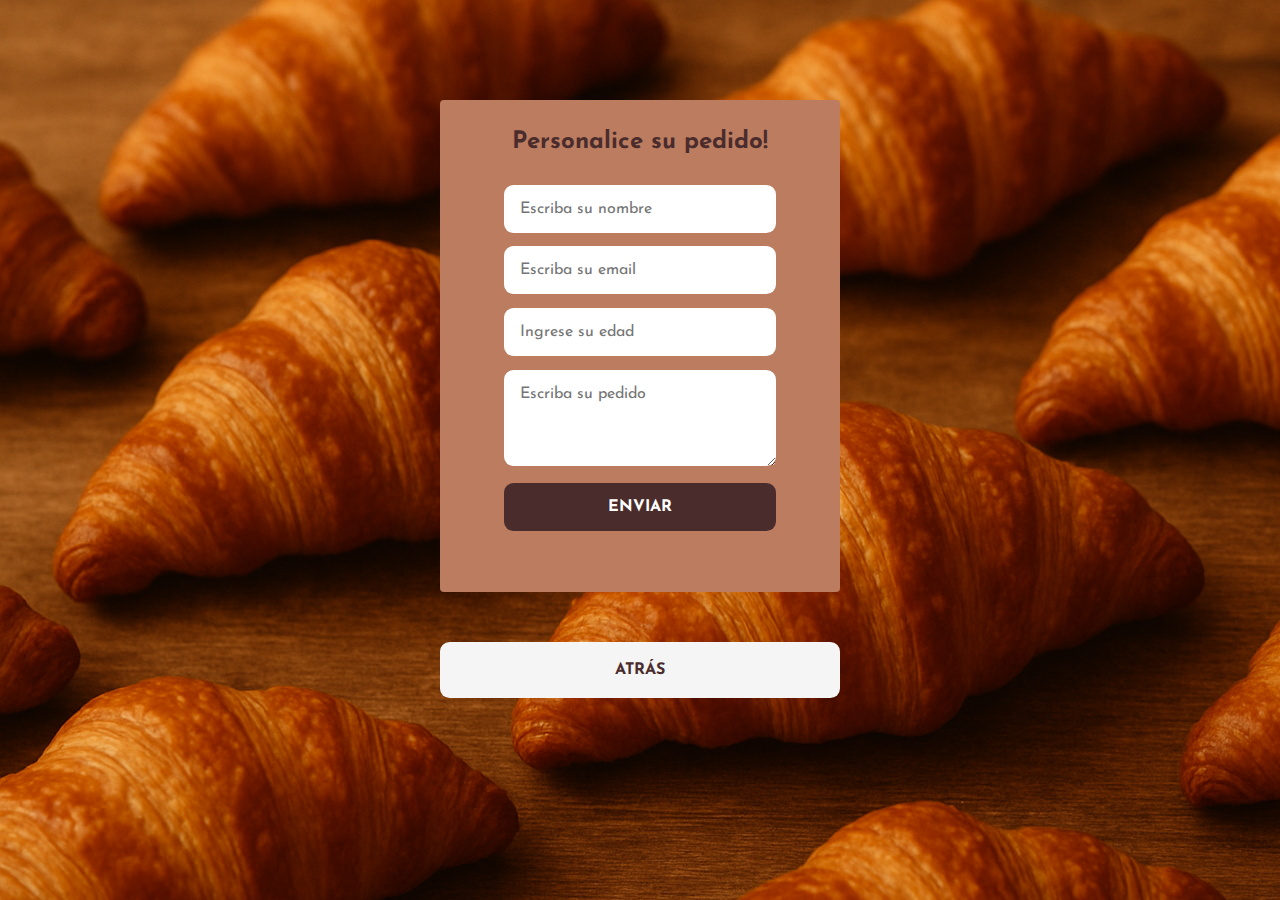
<file: HAZTUPEDIDO.html>
<!DOCTYPE html>
<html lang="en">
<head>
    <meta charset="UTF-8">
    <meta name="viewport" content="width=device-width, initial-scale=1.0">
    <title>Personalice su Pedido</title>
    <link rel="stylesheet" href="css/formulario.css">
</head>

<body>
    <main>
        <section class="tomarpedido">
            <h2>Personalice su pedido!</h2>
            <form class="pedido" novalidate> 
                <input type="text" name="nombre" id="nombre" placeholder="Escriba su nombre"> 
                <input type="email" name="email" id="email" placeholder="Escriba su email">
                <input type="number" name="edad" id="edad" placeholder="Ingrese su edad" required min="1" max="200"> 
                <textarea name="pedido" id="pedido" rows="4" cols="50" placeholder="Escriba su pedido"></textarea>
                <button type="submit" id="submit"><strong>ENVIAR</strong></button> 
            </form>
            
            <div id="mensaje" class="mensaje">

            </div>
        </section>
    </main>
    <a href="index.html" class="botonvolver"><strong>ATRÁS</strong></a>
    <script src="js/formulario2.js"></script>
</body>
</html>
</file>
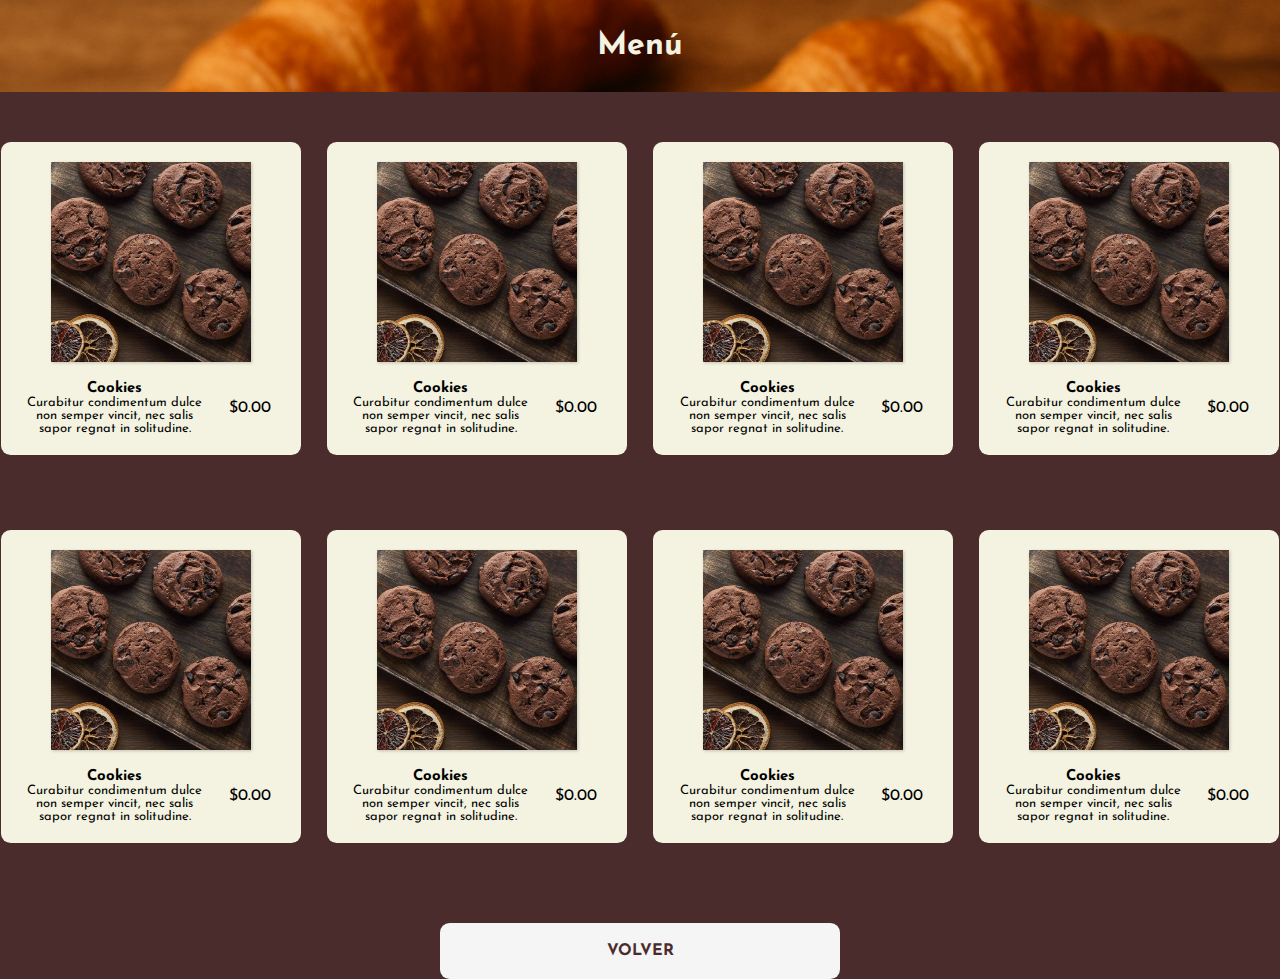
<file: menu.html>
<!DOCTYPE html>
<html lang="en">
<head>
    <meta charset="UTF-8">
    <meta name="viewport" content="width=, initial-scale=1.0">
    <title>Document</title>
    <link rel="stylesheet" href="css/menu.css">
</head>
<body>
    <header>
        <h1>Menú</h1>
    </header>
    <main>
        <section class="productos">
            <div class="listaproductos">
                <div class="card">
                    <div class="cardimg">
                        <img src="../media/cookies.jpg" alt="producto1">
                    </div>
                    <div class="infoproducto">
                        <div class="txtproducto">
                            <h3>Cookies</h3>
                            <p>Curabitur condimentum dulce non semper vincit, nec salis sapor regnat in solitudine.</p>
                        </div>
                        <div class="precio">$0.00</div>
                    </div>
                </div>
                <div class="card">
                    <div class="cardimg">
                        <img src="../media/cookies.jpg" alt="producto2">
                    </div>
                    <div class="infoproducto">
                        <div class="txtproducto">
                            <h3>Cookies</h3>
                            <p>Curabitur condimentum dulce non semper vincit, nec salis sapor regnat in solitudine.</p>
                        </div>
                        <div class="precio">$0.00</div>
                    </div>
                </div>
                <div class="card">
                    <div class="cardimg">
                        <img src="../media/cookies.jpg" alt="producto3">
                    </div>
                    <div class="infoproducto">
                        <div class="txtproducto">
                            <h3>Cookies</h3>
                            <p>Curabitur condimentum dulce non semper vincit, nec salis sapor regnat in solitudine.</p>
                        </div>
                        <div class="precio">$0.00</div>
                    </div>
                </div>
                <div class="card">
                    <div class="cardimg">
                        <img src="../media/cookies.jpg" alt="producto4">
                    </div>
                    <div class="infoproducto">
                        <div class="txtproducto">
                            <h3>Cookies</h3>
                            <p>Curabitur condimentum dulce non semper vincit, nec salis sapor regnat in solitudine.</p>
                        </div>
                        <div class="precio">$0.00</div>
                    </div>
                </div>
                <div class="card">
                    <div class="cardimg">
                        <img src="../media/cookies.jpg" alt="producto5">
                    </div>
                    <div class="infoproducto">
                        <div class="txtproducto">
                            <h3>Cookies</h3>
                            <p>Curabitur condimentum dulce non semper vincit, nec salis sapor regnat in solitudine.</p>
                        </div>
                        <div class="precio">$0.00</div>
                    </div>
                </div>
                <div class="card">
                    <div class="cardimg">
                        <img src="../media/cookies.jpg" alt="producto6">
                    </div>
                    <div class="infoproducto">
                        <div class="txtproducto">
                            <h3>Cookies</h3>
                            <p>Curabitur condimentum dulce non semper vincit, nec salis sapor regnat in solitudine.</p>
                        </div>
                        <div class="precio">$0.00</div>
                    </div>
                </div>
                <div class="card">
                    <div class="cardimg">
                        <img src="../media/cookies.jpg" alt="producto7">
                    </div>
                    <div class="infoproducto">
                        <div class="txtproducto">
                            <h3>Cookies</h3>
                            <p>Curabitur condimentum dulce non semper vincit, nec salis sapor regnat in solitudine.</p>
                        </div>
                        <div class="precio">$0.00</div>
                    </div>
                </div>
                <div class="card">
                    <div class="cardimg">
                        <img src="../media/cookies.jpg" alt="producto8">
                    </div>
                    <div class="infoproducto">
                        <div class="txtproducto">
                            <h3>Cookies</h3>
                            <p>Curabitur condimentum dulce non semper vincit, nec salis sapor regnat in solitudine.</p>
                        </div>
                        <div class="precio">$0.00</div>
                    </div>
                </div>
            </div>
        </section>
    </main>
    <a href="index.html" class="botonvolver"><strong>VOLVER</strong></a>
</body>
</html>
</file>
<file: css/formulario.css>
@import url('https://fonts.googleapis.com/css2?family=Josefin+Sans:ital,wght@0,100..700;1,100..700&family=Yeseva+One&display=swap');
/*
font-family: "Yeseva One", serif;
font-family: "Josefin Sans", sans-serif;
*/
*{
    margin: 0;
    padding: 0;
    box-sizing: border-box;
}

body{
    font-family: "Josefin Sans", sans-serif;
    background-image: url('../media/croissants.png');
}

.tomarpedido{
    width: 400px;
    background-color: #BC7C60;
    padding: 30px;
    margin: auto;
    margin-top: 100px;
    border-radius: 4px;
    color: #4A2C2C;
    text-align: center;
    display: grid;
    justify-items: center;
    gap: 1.5em;
}

.tomarpedido h2 {
    color: #4A2C2C;
}

.tomarpedido input,
.tomarpedido textarea,
.tomarpedido button {
    margin: 2%;
    width: 80%;
    max-width: 500px;
    outline: none;
    border: none;
    padding: 1em;
    font: inherit;
    border-radius: .6em;
}

.tomarpedido button {
    background-color: #4A2C2C;
    color: white;
    transition: .1s ease;
}

.tomarpedido button:hover {
    font-size: 120%;
    background-color: #9A4D00;
}

.botonvolver {
    width: 400px;
    padding: 20px;
    margin: auto;
    margin-top: 50px;
    text-align: center;
    display: block;
    justify-items: center;
    text-decoration: none;
    background-color: whitesmoke;
    color: #4A2C2C;
    border-radius: .6em;
    transition: .1s ease;
}

.botonvolver:hover {
    font-size: 120%;
    background-color: #4A2C2C;
    color: whitesmoke;
}
</file>
<file: css/menu.css>
@import url('https://fonts.googleapis.com/css2?family=Josefin+Sans:ital,wght@0,100..700;1,100..700&family=Yeseva+One&display=swap');
/*
font-family: "Yeseva One", serif;
font-family: "Josefin Sans", sans-serif;
*/
*{
    margin: 0;
    padding: 0;
    box-sizing: border-box;
}
header{
    display: flex;
    align-items: center;
    padding: 30px;
    justify-content: center;
    background-image: url('../media/croissants.png');
    color: #f4f3e1;
}

body{
    font-family: "Josefin Sans", sans-serif;
    margin: 0 auto;
    background-color: #4A2C2C;
}

img{
    max-width: 100%;
}

main{
    display: flex;
    gap: 30px;
    margin-bottom: 80px;
}

.productos h2{
    text-align: center;
    margin-bottom: 30px;
}

.listaproductos {
    display: flex;
    flex-wrap: wrap;
    grid-template-columns: repeat(4, 1fr);
    gap: 25px;
}

.card{
    cursor: pointer;
    width: 300px;
    padding: 20px;
    margin: auto;
    margin-top: 50px;
    text-align: center;
    display: block;
    justify-items: center;
    text-decoration: none;
    background-color: #f4f3e1;
    border-radius: .6em;
}



.cardimg{
    background: transparent;
    margin-bottom: 15px;
}

.cardimg img{
    height: 200px;
    width: 200px;
    object-fit: cover;
    box-shadow: 1px 1px 3px rgba(0, 0, 0, 0.2);
}

.infoproducto{
    display: flex;
    justify-content: space-between;
}

.infoproducto h3{
    font-size: 15px;
}

.infoproducto p{
    font-size: 13px;
}

.txtproducto:hover{
    color: #4A2C2C;
}

.precio{
    display: flex;
    margin: 10px;
    margin-left: 20px;
    display: flex;
    align-items: center;
    justify-content: center;
}

.precio:hover{
    color: #FF9205;
    font-size: 130%;
}

.botonvolver {
    width: 400px;
    padding: 20px;
    margin: auto;
    margin-top: 50px;
    text-align: center;
    display: block;
    justify-items: center;
    text-decoration: none;
    background-color: whitesmoke;
    color: #4A2C2C;
    border-radius: .6em;
    transition: .1s ease;
}

.botonvolver:hover {
    font-size: 120%;
    background-color: #FF9205;
    color: whitesmoke;
}
</file>
